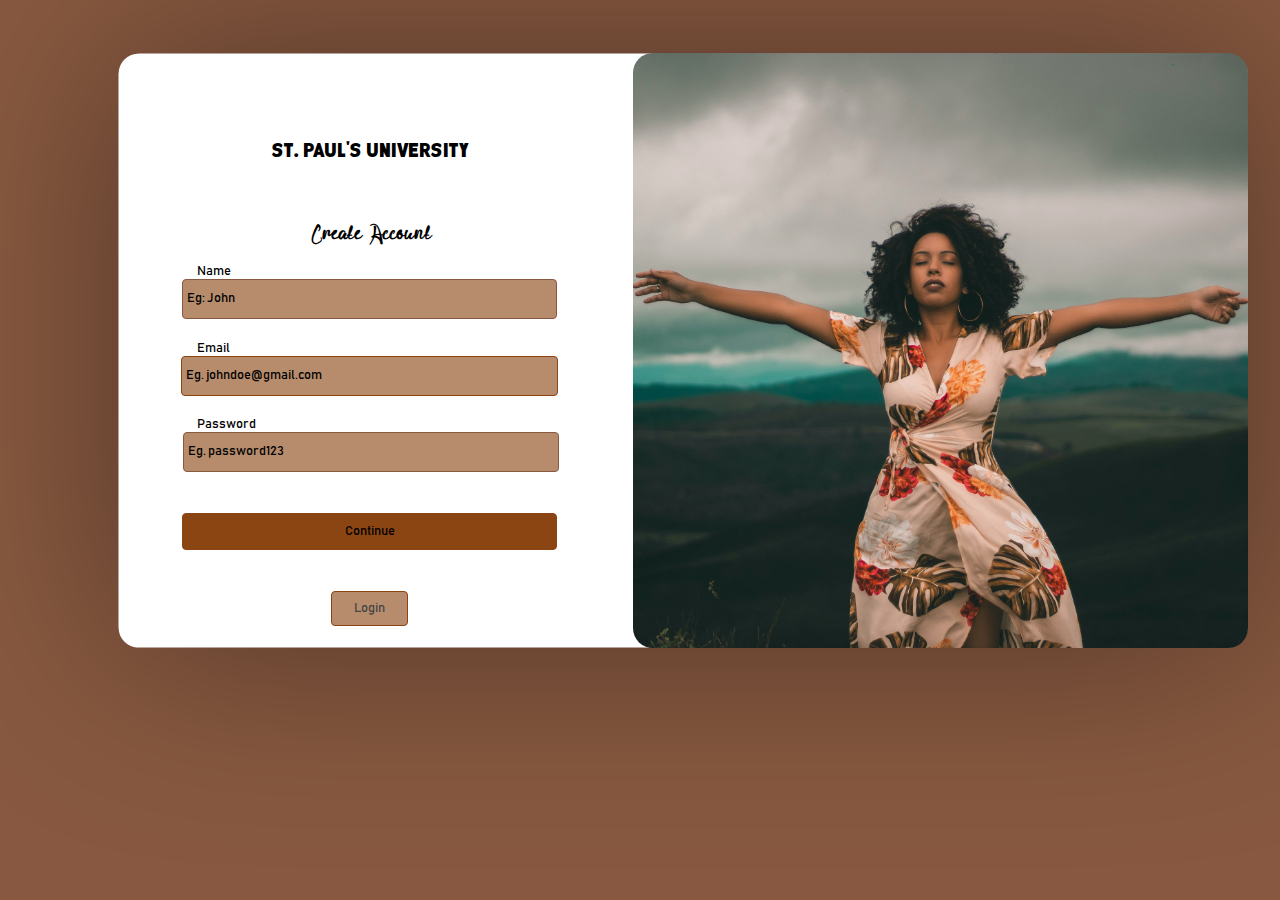
<file: index.html>
<!doctype html>
<html>
<head>
<meta charset="utf-8">
<title>Sign Up l A Leading Christian University</title>
<link href="logo-small.png" rel="icon" sizes="68x55" type="image/png">
<link href="css/idea.css" rel="stylesheet">
<link href="css/index.css" rel="stylesheet">
</head>
<body>
<form action="php/index.php" method="post">
    <div id="wb_Shape1" style="position:absolute;left:118px;top:53px;width:1130px;height:595px;z-index:0;">
    <img src="images/img0001.png" id="Shape1" alt="" width="1130" height="595" style="width:1130px;height:595px;"></div>
    <div id="Layer1" style="position:absolute;text-align:left;left:633px;top:53px;width:615px;height:595px;z-index:1;">
    </div>
    <div id="wb_Text1" style="position:absolute;left:235px;top:138px;width:271px;height:25px;text-align:center;z-index:2;">
    <span style="color:#000000;font-family:'DISCIPLINA PERSONAL USE';font-size:20px;">St. Paul's University</span></div>
    <div id="wb_Text2" style="position:absolute;left:222px;top:225px;width:297px;height:26px;text-align:center;z-index:3;">
    <span style="color:#000000;font-family:ButterflyWingsDemo;font-size:19px;"><strong>Create Account</strong></span></div>
    <input type="text" id="name" style="position:absolute;left:182px;top:279px;width:365px;height:30px;z-index:4;" name="name" value="" spellcheck="false" placeholder="Eg: John">
    <input type="email" id="email" style="position:absolute;left:181px;top:356px;width:367px;height:30px;z-index:5;" name="email" value="" spellcheck="false" placeholder="Eg. johndoe@gmail.com">
    <input type="password" id="password" style="position:absolute;left:183px;top:432px;width:366px;height:30px;z-index:6;" name="password" value="" spellcheck="false" placeholder="Eg. password123">
    <div id="wb_Text3" style="position:absolute;left:197px;top:263px;width:124px;height:16px;z-index:7;">
    <span style="color:#000000;font-family:Bahnschrift;font-size:13px;">Name</span></div>
    <div id="wb_Text4" style="position:absolute;left:197px;top:340px;width:124px;height:16px;z-index:8;">
    <span style="color:#000000;font-family:Bahnschrift;font-size:13px;">Email</span></div>
    <div id="wb_Text5" style="position:absolute;left:197px;top:416px;width:124px;height:16px;z-index:9;">
    <span style="color:#000000;font-family:Bahnschrift;font-size:13px;">Password</span></div>
    <button type="submit" id="submit" name="submit" value="Continue" class="ui-button ui-corner-all" style="position:absolute;left:182px;top:513px;width:375px;height:37px;z-index:10;">Continue</button>
    <div id="wb_login" style="position:absolute;left:331px;top:591px;width:77px;height:35px;z-index:11;">
    <a class="ui-button ui-corner-all" id="login" href="./login.html" style="width:100%;height:100%;">Login</a></div>
</form>
</body>
</html>
</file>
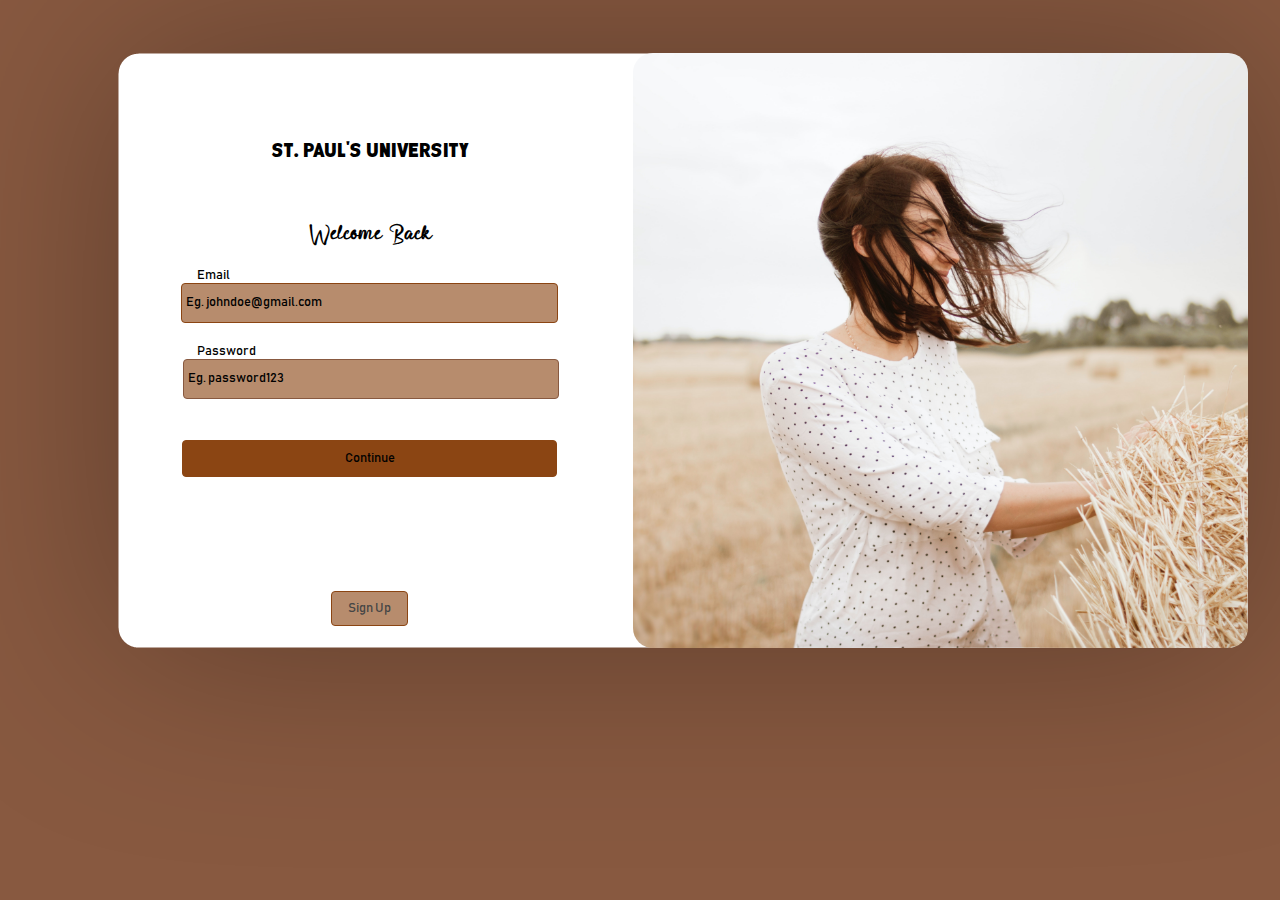
<file: login.html>
<!doctype html>
<html>
<head>
<meta charset="utf-8">
<title>Login l A Leading Christian University</title>
<link href="logo-small.png" rel="icon" sizes="68x55" type="image/png">
<link href="css/idea.css" rel="stylesheet">
<link href="css/login.css" rel="stylesheet">
</head>
<body>
<form action="php/login.php" method="post">
    <div id="wb_Shape1" style="position:absolute;left:118px;top:53px;width:1130px;height:595px;z-index:0;">
    <img src="images/img0002.png" id="Shape1" alt="" width="1130" height="595" style="width:1130px;height:595px;"></div>
    <div id="Layer1" style="position:absolute;text-align:left;left:633px;top:53px;width:615px;height:595px;z-index:1;">
    </div>
    <div id="wb_Text1" style="position:absolute;left:235px;top:138px;width:271px;height:25px;text-align:center;z-index:2;">
    <span style="color:#000000;font-family:'DISCIPLINA PERSONAL USE';font-size:20px;">St. Paul's University</span></div>
    <div id="wb_Text2" style="position:absolute;left:222px;top:225px;width:297px;height:26px;text-align:center;z-index:3;">
    <span style="color:#000000;font-family:ButterflyWingsDemo;font-size:19px;"><strong>Welcome Back</strong></span></div>
    <input type="email" id="email" style="position:absolute;left:181px;top:283px;width:367px;height:30px;z-index:4;" name="email" value="" spellcheck="false" placeholder="Eg. johndoe@gmail.com">
    <input type="password" id="password" style="position:absolute;left:183px;top:359px;width:366px;height:30px;z-index:5;" name="password" value="" spellcheck="false" placeholder="Eg. password123">
    <div id="wb_Text4" style="position:absolute;left:197px;top:267px;width:124px;height:16px;z-index:6;">
    <span style="color:#000000;font-family:Bahnschrift;font-size:13px;">Email</span></div>
    <div id="wb_Text5" style="position:absolute;left:197px;top:343px;width:124px;height:16px;z-index:7;">
    <span style="color:#000000;font-family:Bahnschrift;font-size:13px;">Password</span></div>
    <button type="submit" id="submit" name="submit" value="Continue" class="ui-button ui-corner-all" style="position:absolute;left:182px;top:440px;width:375px;height:37px;z-index:8;">Continue</button>
    <div id="wb_signup" style="position:absolute;left:331px;top:591px;width:77px;height:35px;z-index:9;">
    <a class="ui-button ui-corner-all" id="signup" href="./index.html" style="width:100%;height:100%;">Sign Up</a></div>    
</form>
</body>
</html>
</file>
<file: css/idea.css>
@font-face
{
   font-family: "APOLLO";
   font-display: swap;
   src: url('../fonts/APOLLO.otf') format('opentype');
}
@font-face
{
   font-family: "DISCIPLINA PERSONAL USE";
   font-display: swap;
   src: url('../fonts/DISCIPLINA PERSONAL USE.ttf') format('truetype');
}
@font-face
{
   font-family: "Bahnschrift";
   font-display: swap;
   src: url('../fonts/BAHNSCHRIFT.TTF') format('truetype');
}
@font-face
{
   font-family: "ButterflyWingsDemo";
   font-display: swap;
   src: url('../fonts/ButterflyWingsDemoRegular.ttf') format('truetype');
}
h1, .h1
{
   font-family: Arial;
   font-weight: bold;
   font-size: 32px;
   text-decoration: none;
   color: #000000;
   --color: #000000;
   background-color: transparent;
   margin: 0 0 0 0;
   padding: 0 0 0 0;
   display: inline-block;
}
h2, .h2
{
   font-family: Arial;
   font-weight: bold;
   font-size: 27px;
   text-decoration: none;
   color: #000000;
   --color: #000000;
   background-color: transparent;
   margin: 0 0 0 0;
   padding: 0 0 0 0;
   display: inline-block;
}
h3, .h3
{
   font-family: Arial;
   font-weight: bold;
   font-size: 24px;
   text-decoration: none;
   color: #000000;
   --color: #000000;
   background-color: transparent;
   margin: 0 0 0 0;
   padding: 0 0 0 0;
   display: inline-block;
}
h4, .h4
{
   font-family: Arial;
   font-weight: bold;
   font-size: 21px;
   font-style: italic;
   text-decoration: none;
   color: #000000;
   --color: #000000;
   background-color: transparent;
   margin: 0 0 0 0;
   padding: 0 0 0 0;
   display: inline-block;
}
h5, .h5
{
   font-family: Arial;
   font-weight: bold;
   font-size: 19px;
   text-decoration: none;
   color: #000000;
   --color: #000000;
   background-color: transparent;
   margin: 0 0 0 0;
   padding: 0 0 0 0;
   display: inline-block;
}
h6, .h6
{
   font-family: Arial;
   font-weight: bold;
   font-size: 16px;
   text-decoration: none;
   color: #000000;
   --color: #000000;
   background-color: transparent;
   margin: 0 0 0 0;
   padding: 0 0 0 0;
   display: inline-block;
}
.CustomStyle
{
   font-family: "Courier New";
   font-weight: bold;
   font-size: 16px;
   text-decoration: none;
   color: #2E74B5;
   --color: #2E74B5;
   background-color: transparent;
}
</file>
<file: css/index.css>
body
{
   background-color: #885940;
   color: #000000;
   font-family: Arial;
   font-weight: normal;
   font-size: 13px;
   line-height: 1.1875;
   margin: 0;
   padding: 0;
}
#Shape1
{
   border-width: 0;
   vertical-align: top;
}
#Shape1
{
   filter: drop-shadow(0px 0px 100px rgba(0,0,0,0.39));
}
#Layer1
{
   background-color: transparent;
   background-image: url('../images/pexels-joshua-abner-3605015.jpg');
   background-repeat: repeat;
   background-position: center top;
   background-size: cover;
   border-radius: 20px;
}
#wb_Text1 
{
   background-color: transparent;
   background-image: none;
   border: 0px solid #000000;
   border-radius: 0px;
   padding: 0;
   margin: 0;
   text-align: center;
}
#wb_Text1 div
{
   text-align: center;
}
#wb_Text2 
{
   background-color: transparent;
   background-image: none;
   border: 0px solid #000000;
   border-radius: 0px;
   padding: 0;
   margin: 0;
   text-align: center;
}
#wb_Text2 div
{
   text-align: center;
}
#name
{
   border: 1px solid #885940;
   border-radius: 4px;
   background-color: rgba(139,69,19,0.62);
   background-image: none;
   color: #000000;
   font-family: Bahnschrift;
   font-weight: normal;
   font-style: normal;
   font-size: 13px;
   line-height: 30px;
   margin: 0;
   text-align: left;
   padding: 4px 4px 4px 4px;
}
#name:focus
{
   border-color: #885940;
   box-shadow: inset 0px 1px 1px rgba(0,0,0,0.075), 0px 0px 8px rgba(136,89,64,0.60);
   outline: 0;
}
#name::placeholder
{
   color: #000000;
   opacity: 1;
}
#name::-ms-input-placeholder
{
   color: #000000;
}
#email
{
   border: 1px solid #8B4513;
   border-radius: 4px;
   background-color: rgba(139,69,19,0.62);
   background-image: none;
   color: #000000;
   font-family: Bahnschrift;
   font-weight: normal;
   font-style: normal;
   font-size: 13px;
   line-height: 30px;
   margin: 0;
   text-align: left;
   padding: 4px 4px 4px 4px;
}
#email:focus
{
   border-color: #A0522D;
   box-shadow: inset 0px 1px 1px rgba(0,0,0,0.075), 0px 0px 8px rgba(160,82,45,0.60);
   outline: 0;
}
#email::placeholder
{
   color: #000000;
   opacity: 1;
}
#email::-ms-input-placeholder
{
   color: #000000;
}
#password
{
   border: 1px solid #885940;
   border-radius: 4px;
   background-color: rgba(139,69,19,0.62);
   background-image: none;
   color: #000000;
   font-family: Bahnschrift;
   font-weight: normal;
   font-style: normal;
   font-size: 13px;
   line-height: 30px;
   margin: 0;
   text-align: left;
   padding: 4px 4px 4px 4px;
}
#password:focus
{
   border-color: #885940;
   box-shadow: inset 0px 1px 1px rgba(0,0,0,0.075), 0px 0px 8px rgba(136,89,64,0.60);
   outline: 0;
}
#password::placeholder
{
   color: #000000;
   opacity: 1;
}
#password::-ms-input-placeholder
{
   color: #000000;
}
#wb_Text3 
{
   background-color: transparent;
   background-image: none;
   border: 0px solid #000000;
   border-radius: 0px;
   padding: 0;
   margin: 0;
   text-align: left;
}
#wb_Text3 div
{
   text-align: left;
}
#wb_Text4 
{
   background-color: transparent;
   background-image: none;
   border: 0px solid #000000;
   border-radius: 0px;
   padding: 0;
   margin: 0;
   text-align: left;
}
#wb_Text4 div
{
   text-align: left;
}
#wb_Text5 
{
   background-color: transparent;
   background-image: none;
   border: 0px solid #000000;
   border-radius: 0px;
   padding: 0;
   margin: 0;
   text-align: left;
}
#wb_Text5 div
{
   text-align: left;
}
#submit
{
   font-family: Bahnschrift;
   font-weight: normal;
   font-size: 13px;
   font-style: normal;
   display: inline-block;
   position: relative;
   vertical-align: middle;
   user-select: none;
   overflow: visible;
   text-decoration: none;
   cursor: pointer;
   margin: 0;
   padding: 0;
   text-align: center;
   vertical-align: top;
}
#submit .ui-button
{
   position: absolute;
   padding: 0;
}
#submit.ui-corner-all
{
   border-bottom-left-radius: 4px;
   border-top-left-radius: 4px;
}
#submit.ui-corner-all
{
   border-bottom-right-radius: 4px;
   border-top-right-radius: 4px;
}
#submit.ui-button
{
   background-color: #8B4513;
   background-image: none;
   border: 1px solid #8B4513;
   color: #000000;
}
#submit.ui-state-hover, #submit.ui-button:hover
{
   border-color: #CCCCCC;
   background-color: #EDEDED;
   background-image: none;
   color: #2B2B2B;
}
#submit.ui-state-active, #submit.ui-button:active
{
   border-color: #2E6DA4;
   background-color: #3370B7;
   background-image: none;
   color: #FFFFFF;
}
#login
{
   font-family: Bahnschrift;
   font-weight: normal;
   font-size: 13px;
   font-style: normal;
   display: inline-block;
   position: relative;
   vertical-align: middle;
   user-select: none;
   overflow: visible;
   text-decoration: none;
   cursor: pointer;
}
#wb_login
{
   border-radius: 4px;
   margin: 0;
   vertical-align: top;
}
#login
{
   box-sizing: border-box;
   padding: 0;
   text-align: center;
}
#wb_login .ui-button
{
   display: flex;
   align-items: center;
   margin: 0;
   justify-content: center;
}
#login
{
   color: #454545;
   text-decoration: none;
}
#login :hover
{
   color: #2B2B2B;
}
#login :active
{
   color: #FFFFFF;
}
#wb_login .ui-corner-all, #wb_login .ui-corner-left
{
   border-bottom-left-radius: 4px;
   border-top-left-radius: 4px;
}
#wb_login .ui-corner-all, #wb_login .ui-corner-right
{
   border-bottom-right-radius: 4px;
   border-top-right-radius: 4px;
}
#wb_login .ui-button
{
   background-color: #B78C6D;
   background-image: none;
   border: 1px solid #8B4513;
   color: #454545;
}
#wb_login .ui-state-hover, #wb_login .ui-button:hover
{
   border-color: #CCCCCC;
   background-color: #EDEDED;
   background-image: none;
   color: #2B2B2B;
}
#wb_login .ui-state-active, #wb_login .ui-button:active
{
   border-color: #2E6DA4;
   background-color: #3370B7;
   background-image: none;
   color: #FFFFFF;
}
</file>
<file: css/login.css>
body
{
   background-color: #885940;
   color: #000000;
   font-family: Arial;
   font-weight: normal;
   font-size: 13px;
   line-height: 1.1875;
   margin: 0;
   padding: 0;
}
#Shape1
{
   border-width: 0;
   vertical-align: top;
}
#Shape1
{
   filter: drop-shadow(0px 0px 100px rgba(0,0,0,0.31));
}
#Layer1
{
   background-color: transparent;
   background-image: url('../images/pexels-dominika-roseclay-2691961.jpg');
   background-repeat: repeat;
   background-position: center center;
   background-size: cover;
   border-radius: 20px;
}
#wb_Text1 
{
   background-color: transparent;
   background-image: none;
   border: 0px solid #000000;
   border-radius: 0px;
   padding: 0;
   margin: 0;
   text-align: center;
}
#wb_Text1 div
{
   text-align: center;
}
#wb_Text2 
{
   background-color: transparent;
   background-image: none;
   border: 0px solid #000000;
   border-radius: 0px;
   padding: 0;
   margin: 0;
   text-align: center;
}
#wb_Text2 div
{
   text-align: center;
}
#email
{
   border: 1px solid #8B4513;
   border-radius: 4px;
   background-color: rgba(139,69,19,0.62);
   background-image: none;
   color: #000000;
   font-family: Bahnschrift;
   font-weight: normal;
   font-style: normal;
   font-size: 13px;
   line-height: 30px;
   margin: 0;
   text-align: left;
   padding: 4px 4px 4px 4px;
}
#email:focus
{
   border-color: #A0522D;
   box-shadow: inset 0px 1px 1px rgba(0,0,0,0.075), 0px 0px 8px rgba(160,82,45,0.60);
   outline: 0;
}
#email::placeholder
{
   color: #000000;
   opacity: 1;
}
#email::-ms-input-placeholder
{
   color: #000000;
}
#password
{
   border: 1px solid #885940;
   border-radius: 4px;
   background-color: rgba(139,69,19,0.62);
   background-image: none;
   color: #000000;
   font-family: Bahnschrift;
   font-weight: normal;
   font-style: normal;
   font-size: 13px;
   line-height: 30px;
   margin: 0;
   text-align: left;
   padding: 4px 4px 4px 4px;
}
#password:focus
{
   border-color: #885940;
   box-shadow: inset 0px 1px 1px rgba(0,0,0,0.075), 0px 0px 8px rgba(136,89,64,0.60);
   outline: 0;
}
#password::placeholder
{
   color: #000000;
   opacity: 1;
}
#password::-ms-input-placeholder
{
   color: #000000;
}
#wb_Text4 
{
   background-color: transparent;
   background-image: none;
   border: 0px solid #000000;
   border-radius: 0px;
   padding: 0;
   margin: 0;
   text-align: left;
}
#wb_Text4 div
{
   text-align: left;
}
#wb_Text5 
{
   background-color: transparent;
   background-image: none;
   border: 0px solid #000000;
   border-radius: 0px;
   padding: 0;
   margin: 0;
   text-align: left;
}
#wb_Text5 div
{
   text-align: left;
}
#submit
{
   font-family: Bahnschrift;
   font-weight: normal;
   font-size: 13px;
   font-style: normal;
   display: inline-block;
   position: relative;
   vertical-align: middle;
   user-select: none;
   overflow: visible;
   text-decoration: none;
   cursor: pointer;
   margin: 0;
   padding: 0;
   text-align: center;
   vertical-align: top;
}
#submit .ui-button
{
   position: absolute;
   padding: 0;
}
#submit.ui-corner-all
{
   border-bottom-left-radius: 4px;
   border-top-left-radius: 4px;
}
#submit.ui-corner-all
{
   border-bottom-right-radius: 4px;
   border-top-right-radius: 4px;
}
#submit.ui-button
{
   background-color: #8B4513;
   background-image: none;
   border: 1px solid #8B4513;
   color: #000000;
}
#submit.ui-state-hover, #submit.ui-button:hover
{
   border-color: #CCCCCC;
   background-color: #EDEDED;
   background-image: none;
   color: #2B2B2B;
}
#submit.ui-state-active, #submit.ui-button:active
{
   border-color: #2E6DA4;
   background-color: #3370B7;
   background-image: none;
   color: #FFFFFF;
}
#signup
{
   font-family: Bahnschrift;
   font-weight: normal;
   font-size: 13px;
   font-style: normal;
   display: inline-block;
   position: relative;
   vertical-align: middle;
   user-select: none;
   overflow: visible;
   text-decoration: none;
   cursor: pointer;
}
#wb_signup
{
   border-radius: 4px;
   margin: 0;
   vertical-align: top;
}
#signup
{
   box-sizing: border-box;
   padding: 0;
   text-align: center;
}
#wb_signup .ui-button
{
   display: flex;
   align-items: center;
   margin: 0;
   justify-content: center;
}
#signup
{
   color: #454545;
   text-decoration: none;
}
#signup :hover
{
   color: #2B2B2B;
}
#signup :active
{
   color: #FFFFFF;
}
#wb_signup .ui-corner-all, #wb_signup .ui-corner-left
{
   border-bottom-left-radius: 4px;
   border-top-left-radius: 4px;
}
#wb_signup .ui-corner-all, #wb_signup .ui-corner-right
{
   border-bottom-right-radius: 4px;
   border-top-right-radius: 4px;
}
#wb_signup .ui-button
{
   background-color: #B78C6D;
   background-image: none;
   border: 1px solid #8B4513;
   color: #454545;
}
#wb_signup .ui-state-hover, #wb_signup .ui-button:hover
{
   border-color: #CCCCCC;
   background-color: #EDEDED;
   background-image: none;
   color: #2B2B2B;
}
#wb_signup .ui-state-active, #wb_signup .ui-button:active
{
   border-color: #2E6DA4;
   background-color: #3370B7;
   background-image: none;
   color: #FFFFFF;
}
</file>
